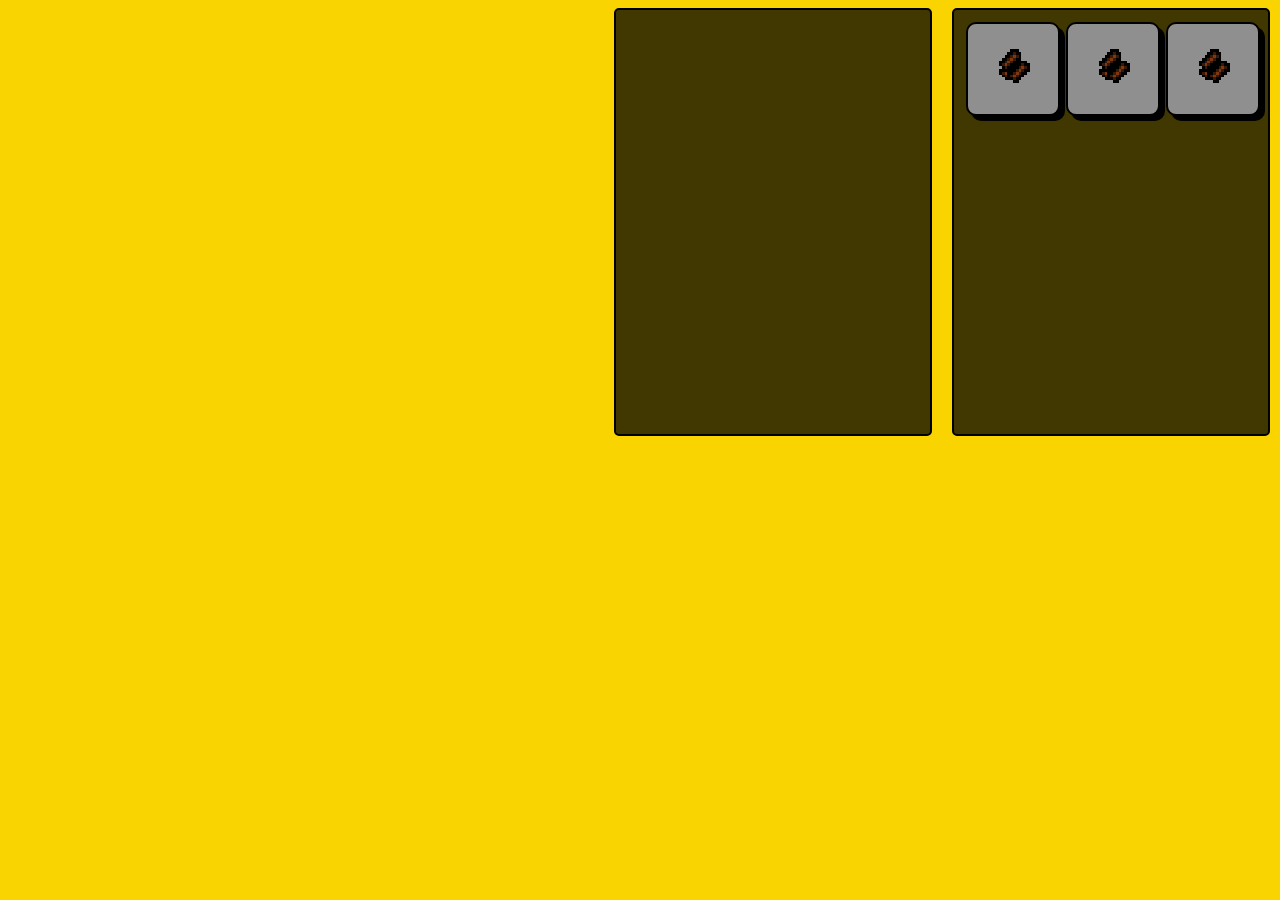
<file: game_view/app/index.html>
<!DOCTYPE html>
<html lang="en">

<head>
    <meta charset="UTF-8">
    <meta name="viewport" content="width=device-width, initial-scale=1.0">
    <title>Document</title>
    <link rel="stylesheet" href="../styles/global.css">
    <link rel="stylesheet" href="../styles/index/Inventory.css">
</head>

<body>
    <div class="Inventory">
        <div class="swords-list">
        </div>
        <div class="materials-list">
        </div>
    </div>
    <!-- <script type="module" src="../../scripts/image_scripts/main.js"></script> -->
    <!-- <script type="module" src="../../scripts/swords/swords_data.js"></script> -->
    <!-- <script type="module" src="../../scripts/swords/service.js"></script> -->
    <!-- <script type="module" src="../../scripts/swords/main.js"></script> -->
    <!-- <script type="module" src="../../scripts/swords/entitie.js"></script> -->
    <!-- <script type="module" src="../../scripts/user/data_user.js"></script> -->
    <script type="module" src="../../scripts/main.js"></script>
    <!-- <script type="module" src="../../scripts/script_pages/CreateAccount.js"></script> -->
    <script type="module" src="../../scripts/script_pages/Inventory.js"></script>

</body>

</html>
</file>
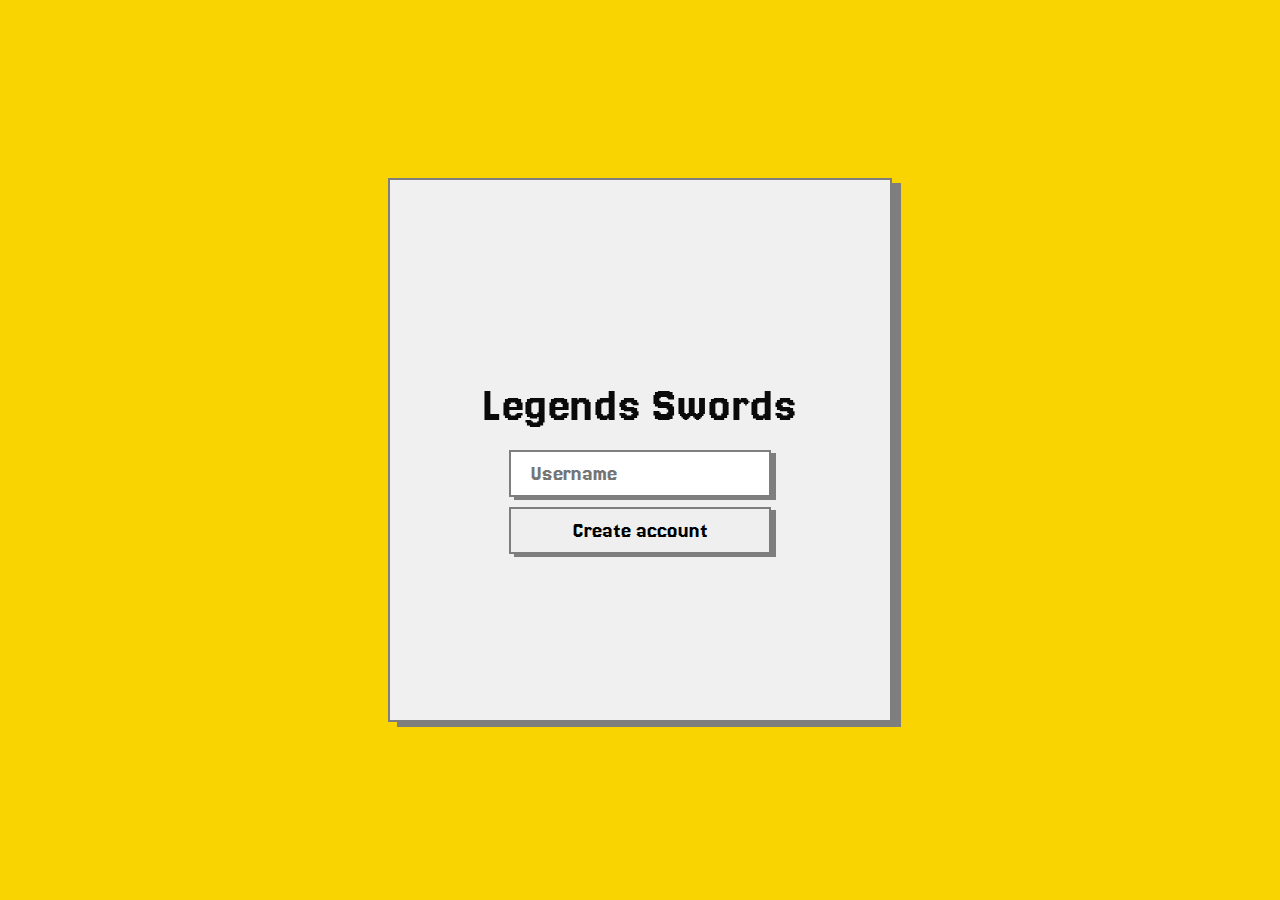
<file: game_view/app/CreateAccount.html>
<!DOCTYPE html>
<html lang="en">
<head>
    <meta charset="UTF-8">
    <meta name="viewport" content="width=device-width, initial-scale=1.0">
    <link rel="stylesheet" href="../styles/CreateAccount/Content.css">
    <link rel="stylesheet" href="../styles/global.css">
    <title></title>
</head>
<body>
    <main class="Content">
        <h1>Legends Swords</h1>
        <form class="RegisterForm">
            <input type="text" id="username" placeholder="Username" required>
            <button id="ButtonRegister">Create account</button>
        </form>
    </main>
    <script type="module" src="../../scripts/user/data_user.js"></script>
    <script type="module" src="../../scripts/script_pages/CreateAccount.js"></script>
    <script type="module" src="../../scripts/main.js"></script>
</body>
</html>
</file>
<file: game_view/styles/global.css>
@import url('https://fonts.googleapis.com/css2?family=Jersey+20&display=swap');

body {
    background-color: hsl(51, 100%, 49%);
    color: #000;
}

* {
    image-rendering: pixelated;
    image-rendering: crisp-edges;
    font-family: "Jersey 20", sans-serif;
    font-weight: 200;
    font-style: normal;
}
::-webkit-scrollbar{
    width: 0px;
    border-radius: 20px;
    background-color: #000000;
}


button{
    padding: 10px 20px;
    font-size: 23px;
    border: 2px solid #7e7e7e;
    box-shadow: 5px 3px 0 #7e7e7e;
    transition: all 0.1s ease-in-out;
}
button:hover{
    transform: translate(2px,2px);
    box-shadow: 2px 2px 0 #7e7e7e;
}
button:active{
    transform: translate(4px,4px);
    box-shadow: 0px 0px 0 #7e7e7e;
}

input{
    padding: 10px 20px;
    font-size: 23px;
    border: 2px solid #7e7e7e;
    box-shadow: 5px 3px 0 #7e7e7e;
    transition: all 0.1s ease-in-out;
}
input:hover{
    transform: translate(2px,2px);
    box-shadow: 2px 2px 0 #7e7e7e;
}
button:active{
    transform: translate(4px,4px);
    box-shadow: 0px 0px 0 #7e7e7e;
}
</file>
<file: game_view/styles/index/Inventory.css>
.Inventory {
    display: flex;
    border-radius: 10px;
    position: absolute;
    right: 10px;
    gap: 20px;
    left: 100;
    width: max-content;
    /* flex-direction: column; */
}

.materials-list {
    background-color: #000000bd;
    border: 2px solid #000000;
    overflow-y: scroll;
    height: 400px;
    border-radius: 5px;
    display: grid;
    grid-template-columns: repeat(3, 90px);
    gap: 10px;
    padding: 12px;
}

.swords-list {
    background-color: #000000bd;
    border: 2px solid #000000;
    border-radius: 5px;
    padding: 12px;
    display: grid;
    overflow-y: scroll;
    height: 400px;
    grid-template-columns: repeat(3, 90px);
    gap: 10px;
}

img {
    width: 100%;
    border: 2px solid #000000;
    border-radius: 10px;
    box-shadow: 5px 5px 0px rgb(0, 0, 0);
    background-color: #8f8f8f;
    transition: all 0.1s ease-in-out;
}

img:hover {
    transform: translate(2px, 2px);
    box-shadow: 2px 2px 0 #000000;
}

img:active {
    transform: translate(4px, 4px);
    box-shadow: 0px 0px 0 #000000;
}
</file>
<file: game_view/styles/CreateAccount/Content.css>
.Content{
    display: flex;
    flex-direction: column;
    align-items: center;
    justify-content: center;
    position: absolute;
    top: 0;
    left: 0;    
    right: 0;
    bottom: 0;
    margin: auto;
    width: 70%;
    height: 60%;
    max-width: 500px;
    border: 2px solid #7e7e7e;
    background-color: #f0f0f0;
    box-shadow: 9px 5px 0 #7e7e7e;
}
.Content>h1{
    font-size: 50px;
    margin-bottom: 20px;
    color: #0a0a0a;
}

.Content>form{
    display: flex;
    flex-direction: column;
    gap: 10px;
    button{
        width: 100%;
    }
}
</file>
